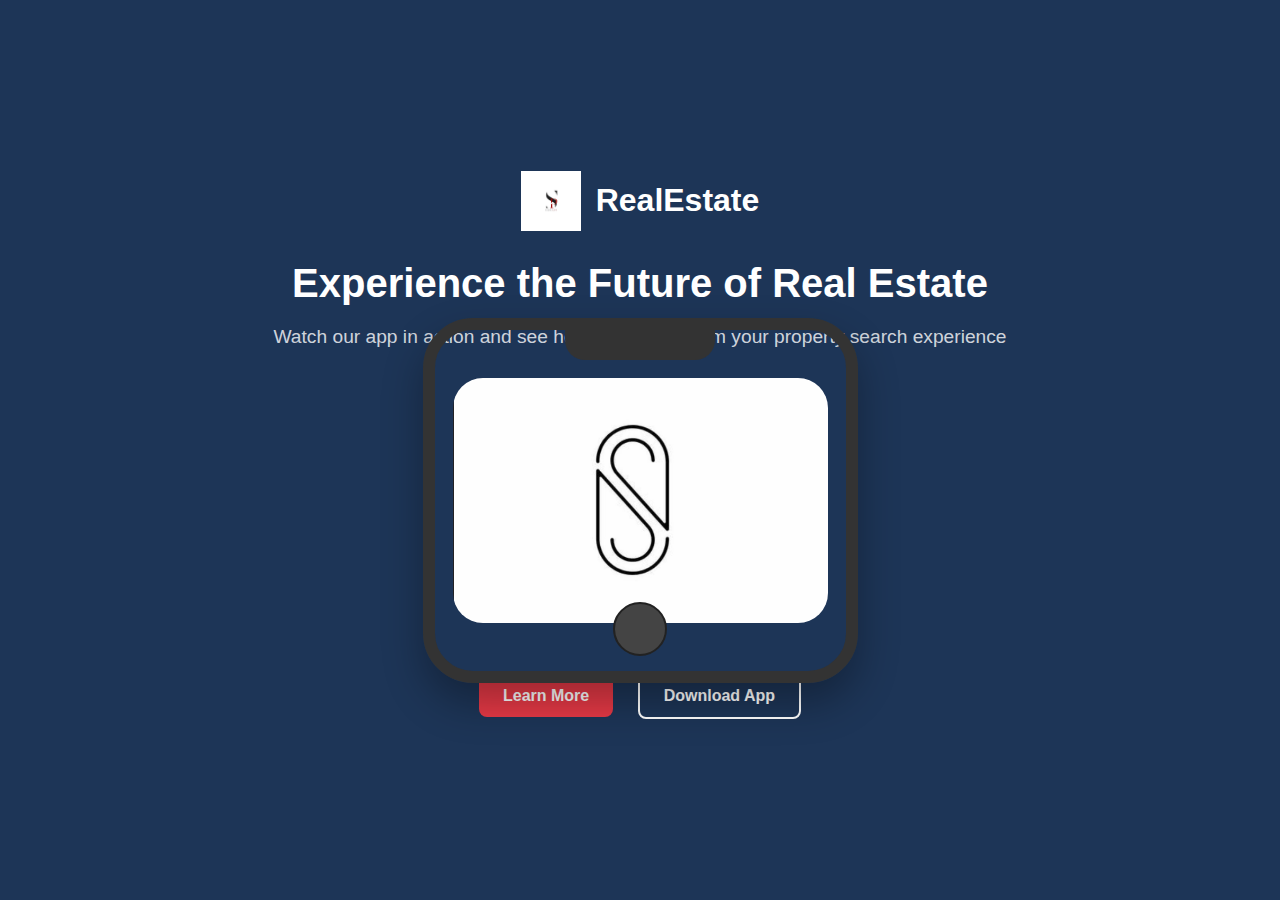
<file: demo.html>
<!DOCTYPE html>
<html lang="en">
<head>
    <meta charset="UTF-8">
    <meta name="viewport" content="width=device-width, initial-scale=1.0">
    <title>RealEstate App Demo</title>
    <style>
        * {
            margin: 0;
            padding: 0;
            box-sizing: border-box;
        }
        
        body {
            font-family: 'Helvetica Neue', Arial, sans-serif;
            background-color: #1d3557;
            color: white;
            display: flex;
            flex-direction: column;
            align-items: center;
            justify-content: center;
            min-height: 100vh;
            padding: 20px;
        }
        
        .container {
            max-width: 800px;
            text-align: center;
        }
        
        h1 {
            font-size: 2.5rem;
            margin-bottom: 20px;
            color: #fff;
        }
        
        p {
            font-size: 1.2rem;
            margin-bottom: 30px;
            color: rgba(255, 255, 255, 0.8);
        }
        
        .video-container {
            position: relative;
            width: 100%;
            max-width: 375px;
            margin: 0 auto 40px;
        }
        
        .phone-frame {
            position: absolute;
            top: -60px;
            left: -30px;
            right: -30px;
            bottom: -60px;
            border: 12px solid #333;
            border-radius: 50px;
            box-shadow: 0 20px 40px rgba(0, 0, 0, 0.3);
            pointer-events: none;
        }
        
        .phone-frame:before {
            content: '';
            position: absolute;
            top: 0;
            left: 50%;
            transform: translateX(-50%);
            width: 150px;
            height: 30px;
            background-color: #333;
            border-radius: 0 0 20px 20px;
        }
        
        .phone-frame:after {
            content: '';
            position: absolute;
            bottom: 15px;
            left: 50%;
            transform: translateX(-50%);
            width: 50px;
            height: 50px;
            background-color: #444;
            border-radius: 50%;
            border: 2px solid #222;
        }
        
        video {
            width: 100%;
            border-radius: 30px;
            display: block;
        }
        
        .btn {
            display: inline-block;
            background-color: #e63946;
            color: white;
            padding: 12px 24px;
            border-radius: 8px;
            text-decoration: none;
            font-weight: 600;
            transition: all 0.3s ease;
            margin: 10px;
        }
        
        .btn:hover {
            background-color: #d32f2f;
            transform: translateY(-3px);
        }
        
        .btn-secondary {
            background-color: transparent;
            border: 2px solid white;
        }
        
        .btn-secondary:hover {
            background-color: rgba(255, 255, 255, 0.1);
        }
        
        .logo {
            display: flex;
            align-items: center;
            justify-content: center;
            margin-bottom: 30px;
        }
        
        .logo img {
            height: 60px;
            margin-right: 15px;
        }
        
        .logo span {
            font-size: 2rem;
            font-weight: 700;
        }
    </style>
</head>
<body>
    <div class="container">
        <div class="logo">
            <img src="images/logo.png" alt="RealEstate Logo">
            <span>RealEstate</span>
        </div>
        
        <h1>Experience the Future of Real Estate</h1>
        <p>Watch our app in action and see how it can transform your property search experience</p>
        
        <div class="video-container">
            <div class="phone-frame"></div>
            <video autoplay loop muted playsinline>
                <source src="images/splash_video.mp4" type="video/mp4">
                Your browser does not support the video tag.
            </video>
        </div>
        
        <div>
            <a href="index.html" class="btn">Learn More</a>
            <a href="#download" class="btn btn-secondary">Download App</a>
        </div>
    </div>
</body>
</html>
</file>
